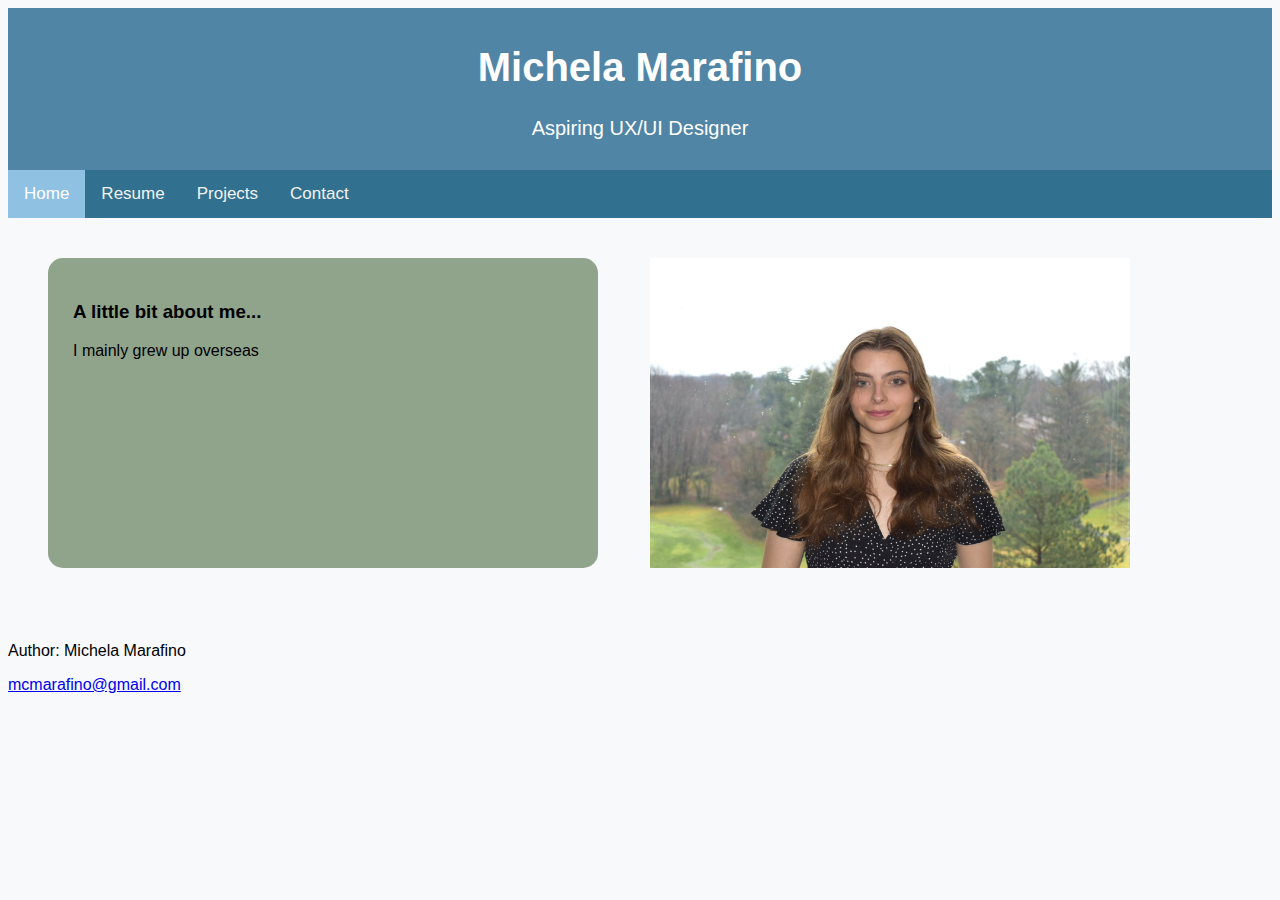
<file: Final Project/index.html>
<!DOCTYPE html>
    <html lang="en"> 

        <title>Michela's Website</title>

        <div class="header">
            <link rel="stylesheet" href="style.css">
            <h1>Michela Marafino</h1>
            <p>Aspiring UX/UI Designer</p>
        </div>

        <div class="topnav">
            <a class="active" href="index.html">Home</a>
            <a href="resume.html">Resume</a>
            <a href="projects.html">Projects</a>
            <a href="contact.html">Contact</a>
        </div>
          
        <main>
            <div class="box">
                <h3>A little bit about me...</h3>
                I mainly grew up overseas 
            </div>
            <img src="Profile_pic.jpg" alt="Michela Profile Photo" width="480" height="310" style="position:fixed; right: 150px; top: 258px;">
        </main>
            <br>
        <footer>
            <p>Author: Michela Marafino</p>
            <p><a href="mailto:mcmarafino@gmail.com">mcmarafino@gmail.com</a></p>
        </footer>
        
    </html>
</file>
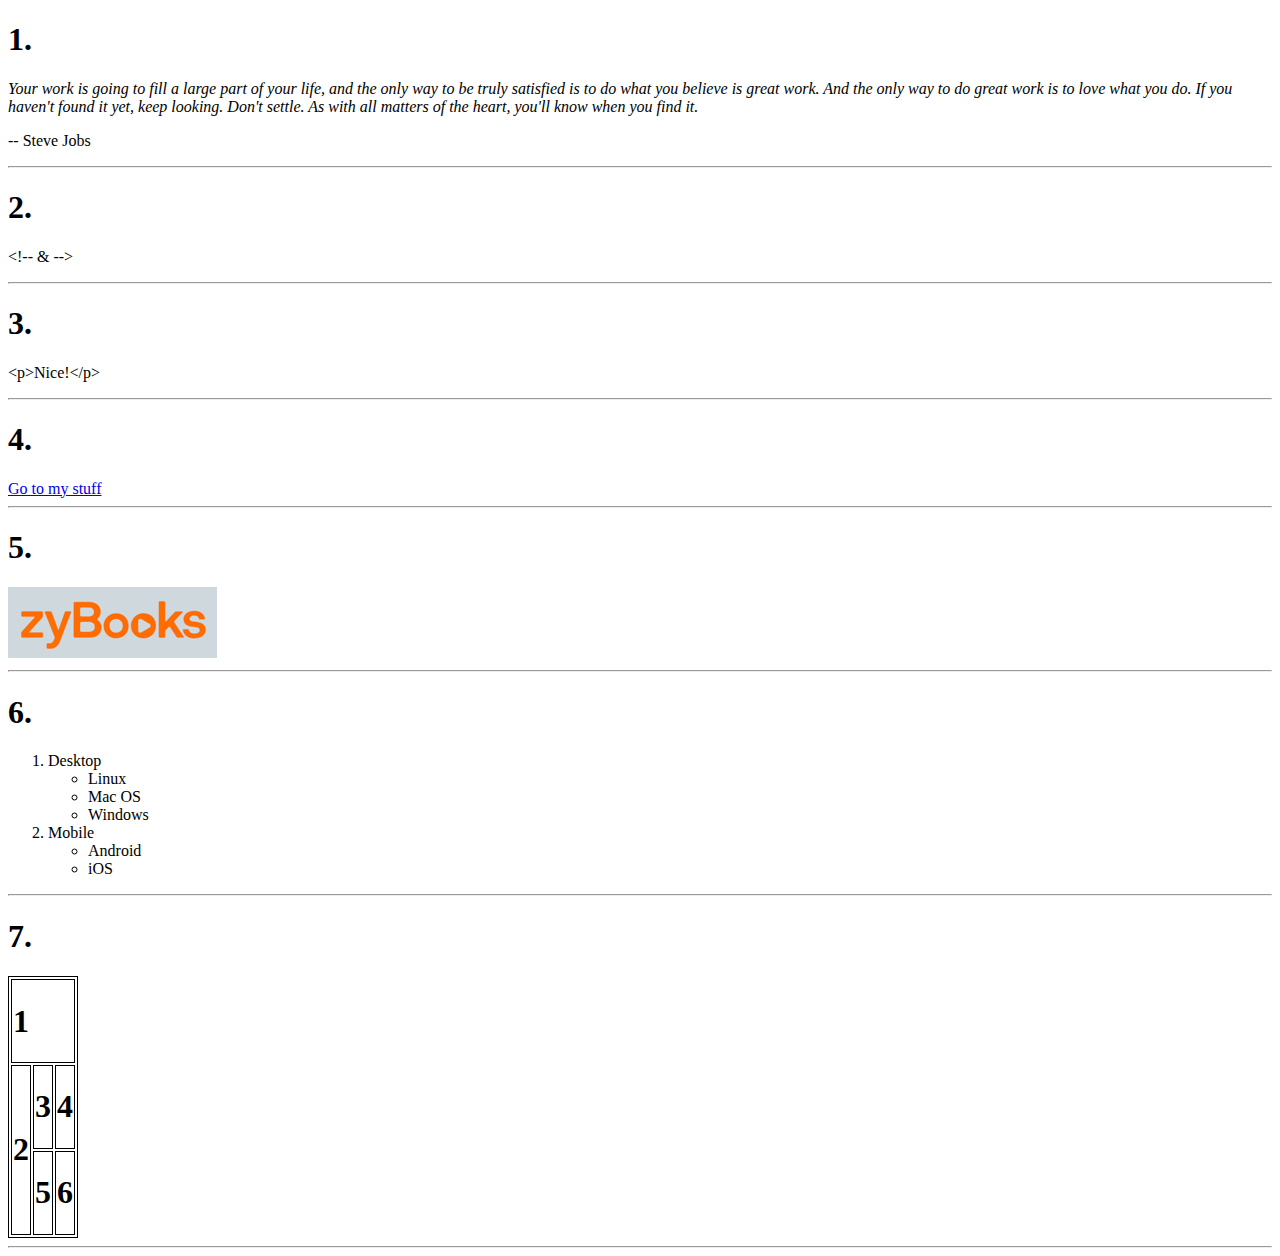
<file: Lab 1.13/index.html>
<!DOCTYPE html>
<html lang="en">
   <head>
      <title>HTML Practice</title>
      <link rel="stylesheet" type="text/css" href="styles.css"/>
   </head>
   <body>
      <h1>1.</h1>
         <p><i>Your work is going to fill a large part of your life, and the only way to be truly satisfied is to do what you believe is great work. And the only way to do great work is to love what you do. If you haven't found it yet, keep looking. Don't settle. As with all matters of the heart, you'll know when you find it.</i></p>
         <p>-- Steve Jobs</p>
      <hr>

      <h1>2.</h1>
      <!-- & -->
      <p>&lt;&#33;&#8209;&#8209;&nbsp;&amp;&nbsp;&#8209;&#8209;&gt;</p>
      <hr>

      <h1>3.</h1>
      <p>
         <!-- the following code prints: "<p>Nice!</p>" -->
         &lt;&#112;&gt;&#78;&#105;&#99;&#101;&#33;&lt;&#47;&#112;&gt;
      </p>
      <hr>

      <h1>4.</h1>
      <a href="stuff.html">Go to my stuff</a>
      <hr>

      <h1>5.</h1>
      <a href="https://www.zybooks.com/">
      <img src="zyBooks_logo.png">
      </a>
      <hr>

      <h1>6.</h1>
      <ol> 
         <li>Desktop
            <ul>
               <li>Linux</li>
               <li>Mac OS</li> 
               <li>Windows</li>
            </ul>
         </li>
         
         <li>Mobile
            <ul>
               <li>Android</li>
               <li>iOS</li> 
            </ul>
         </li>
      </ol>
      <hr>

      <h1>7.</h1>
      <Table>
         <tr>
            <td colspan="3"><h1>1</h1></td>      
         </tr>

         <tr>
            <td rowspan="2"><h1>2</h1></td> 
            <th><h1>3</h1></th> 
            <th><h1>4</h1></th> 
         </tr>

         <tr>
            <th><h1>5</h1></th> 
            <th><h1>6</h1></th>  
         </tr>

      </Table>
      
      <hr>
   </body>

</html>
</file>
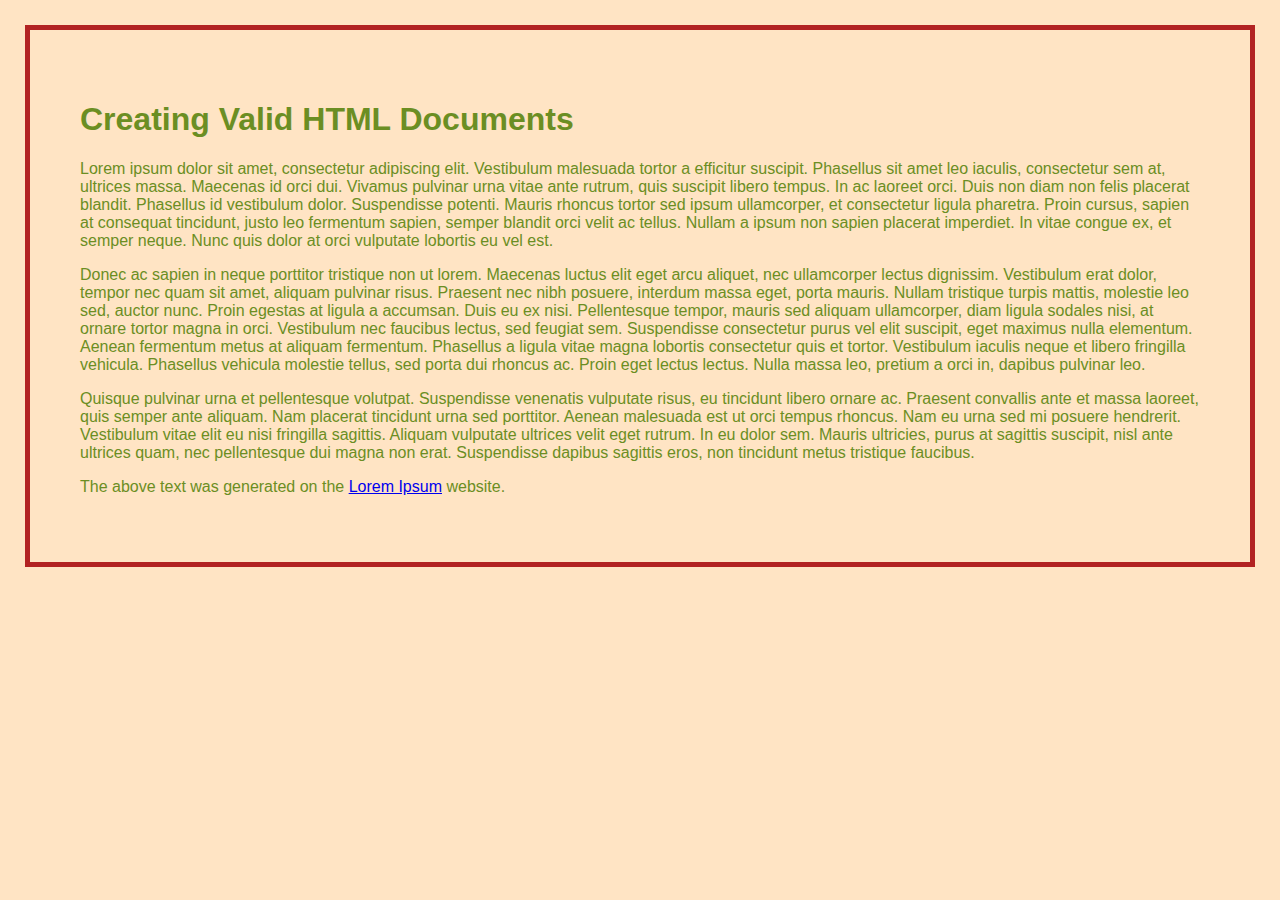
<file: Lab 1.14/index.html>
<!DOCTYPE html>
<html lang="en">
    <head>
        <meta charset="utf-8">
        <title>HTML and CSS Validators</title>
        <link rel="stylesheet" type="text/css" href="styles.css">
    </head>
    
    <body>
        <h1>Creating Valid HTML Documents</h1>
        <p>Lorem ipsum dolor sit amet, consectetur adipiscing elit. Vestibulum malesuada tortor a efficitur suscipit. Phasellus sit amet leo iaculis, consectetur sem at, ultrices massa. Maecenas id orci dui. Vivamus pulvinar urna vitae ante rutrum, quis suscipit libero tempus. In ac laoreet orci. Duis non diam non felis placerat blandit. Phasellus id vestibulum dolor. Suspendisse potenti. Mauris rhoncus tortor sed ipsum ullamcorper, et consectetur ligula pharetra. Proin cursus, sapien at consequat tincidunt, justo leo fermentum sapien, semper blandit orci velit ac tellus. Nullam a ipsum non sapien placerat imperdiet. In vitae congue ex, et semper neque. Nunc quis dolor at orci vulputate lobortis eu vel est.</p>
        <p>Donec ac sapien in neque porttitor tristique non ut lorem. Maecenas luctus elit eget arcu aliquet, nec ullamcorper lectus dignissim. Vestibulum erat dolor, tempor nec quam sit amet, aliquam pulvinar risus. Praesent nec nibh posuere, interdum massa eget, porta mauris. Nullam tristique turpis mattis, molestie leo sed, auctor nunc. Proin egestas at ligula a accumsan. Duis eu ex nisi. Pellentesque tempor, mauris sed aliquam ullamcorper, diam ligula sodales nisi, at ornare tortor magna in orci. Vestibulum nec faucibus lectus, sed feugiat sem. Suspendisse consectetur purus vel elit suscipit, eget maximus nulla elementum. Aenean fermentum metus at aliquam fermentum. Phasellus a ligula vitae magna lobortis consectetur quis et tortor. Vestibulum iaculis neque et libero fringilla vehicula. Phasellus vehicula molestie tellus, sed porta dui rhoncus ac. Proin eget lectus lectus. Nulla massa leo, pretium a orci in, dapibus pulvinar leo.</p>
        <p>Quisque pulvinar urna et pellentesque volutpat. Suspendisse venenatis vulputate risus, eu tincidunt libero ornare ac. Praesent convallis ante et massa laoreet, quis semper ante aliquam. Nam placerat tincidunt urna sed porttitor. Aenean malesuada est ut orci tempus rhoncus. Nam eu urna sed mi posuere hendrerit. Vestibulum vitae elit eu nisi fringilla sagittis. Aliquam vulputate ultrices velit eget rutrum. In eu dolor sem. Mauris ultricies, purus at sagittis suscipit, nisl ante ultrices quam, nec pellentesque dui magna non erat. Suspendisse dapibus sagittis eros, non tincidunt metus tristique faucibus.</p>
        <p>The above text was generated on the <a href="https://www.lipsum.com">Lorem Ipsum</a> website.</p>
        <!-- (link the text "Lorem Ipsum" to https://www.lipsum.com and then comment out this line) -->
    </body>
</html>
</file>
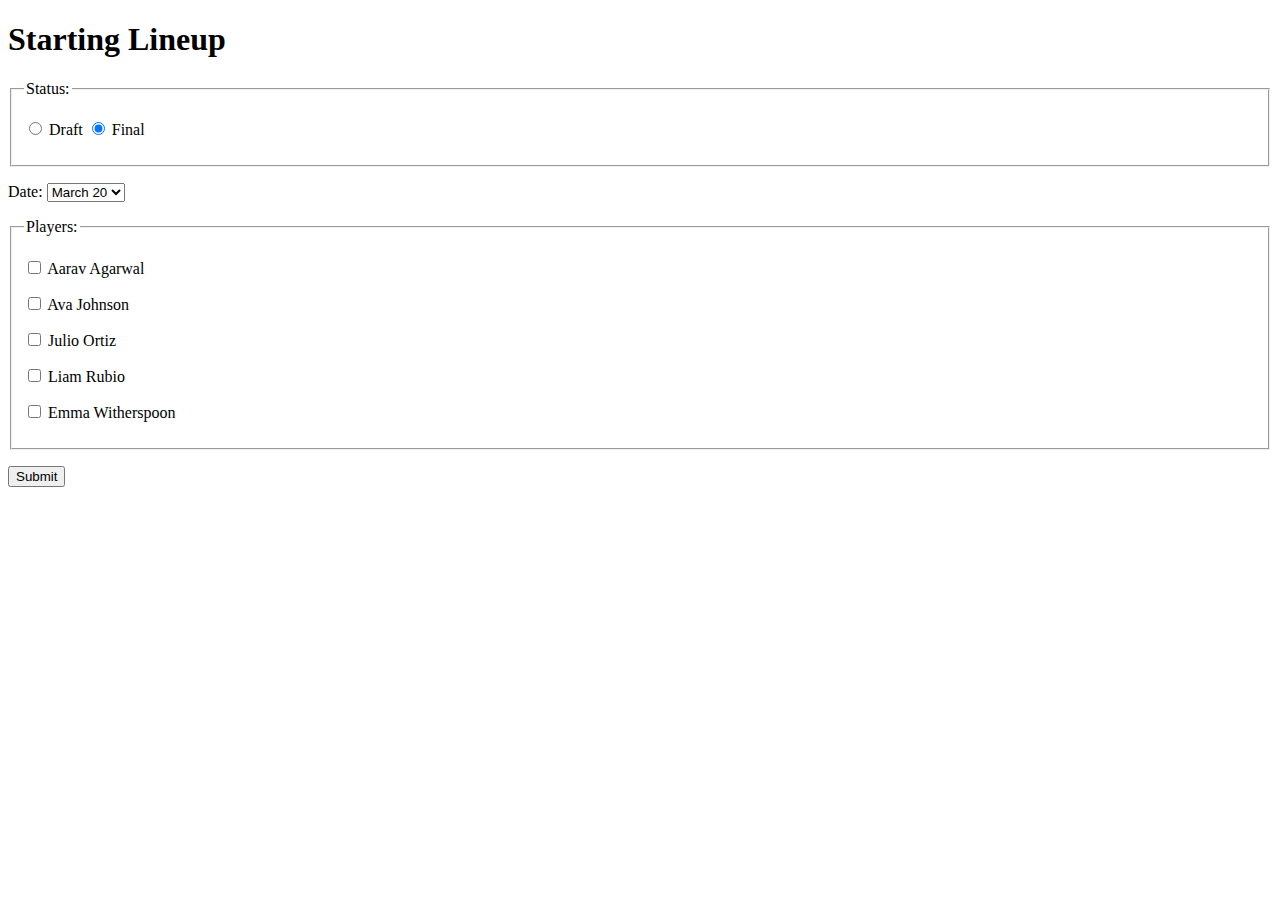
<file: Lab 2.10/index.html>
<!DOCTYPE html>
<html lang="en">
<head>
   <title>Starting Lineup</title>
</head>
<body>
   <h1>Starting Lineup</h1>

   <form action="https://wp.zybooks.com/form-viewer.php" method="POST">
      
      <fieldset>
         <legend>Status:</legend>
         <p>
            <input type="radio" name="status" value="Draft" id="Draft">
            <label for="Draft">Draft</label>

            <input type="radio" name="status" value="Final" id="Final" checked="checked">
            <label for="Final" >Final</label>
         </p>
      </fieldset>
   
      <p>
         <label for="gameDate">Date:</label>
         <select name="gameDate" id="gameDate">
            <option value="March 20">March 20</option>
            <option value="March 24">March 24</option>
            <option value="April 2">April 2</option>
            <option value="April 6">April 6</option>
            <option value="April 13">April 13</option>
         </select>
      </p>

      <fieldset>
         <legend>Players:</legend>
         <p>
            <input type="checkbox" name="player" value="Aarav Agarwal" id="AA">
            <label for="AA">Aarav Agarwal</label>
          </p>
          <p> 
            <input type="checkbox" name="player" value="Ava Johnson" id="AJ">
            <label for="AJ">Ava Johnson</label>
         </p>
         <p>   
            <input type="checkbox" name="player" value="Julio Ortiz" id="JO">
            <label for="JO">Julio Ortiz</label>
         </p>
         <p>  
            <input type="checkbox" name="player" value="Liam Rubio" id="LR">
            <label for="LR">Liam Rubio</label>
         </p> 
         <p>   
            <input type="checkbox" name="player" value="Emma Witherspoon" id="EW">
            <label for="EW">Emma Witherspoon</label>
         </p>
      </fieldset>

      <p>
         <input type="submit" value="Submit">
      </p>
   </form>
</body>
</html>
</file>
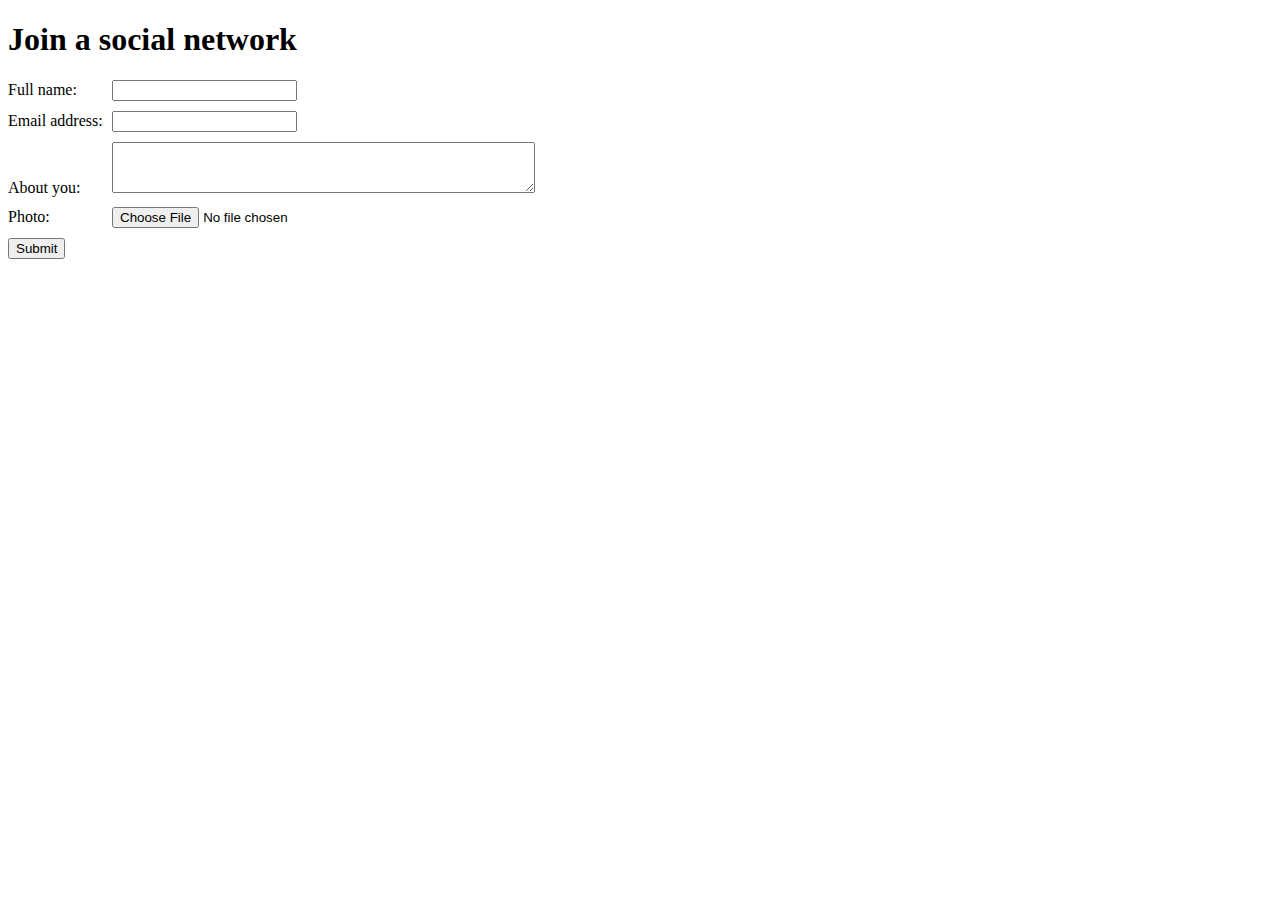
<file: Lab 2.8/index.html>
<!DOCTYPE html>
<html lang="en">
<head>
   <title>Join a social network</title>
   <link rel="stylesheet" href="styles.css">
</head>
<body>
   <h1>Join a social network</h1>
   
   <form method="POST" enctype="multipart/form-data" action="https://wp.zybooks.com/form-viewer.php">
   
      <div>
         <label for="fullName">Full name:</label>
         <input type="text" id="fullName" name="fullName" required>
      </div>

      <div>
         <label for="email">Email address:</label>
         <input type="text" id="email" name="email" required>
      </div>

      <div>
         <label for="about">About you:</label>
         <textarea name="about" id="about" rows="3" cols="50"></textarea>
      </div>
   
      <div>
         <label for="picture">Photo:</label>
         <input type="file" name="picture" id="picture">
      </div>

      <div>
         <input type="submit" value="Submit">
      </div>
   </form>
</body>

</html>
</file>
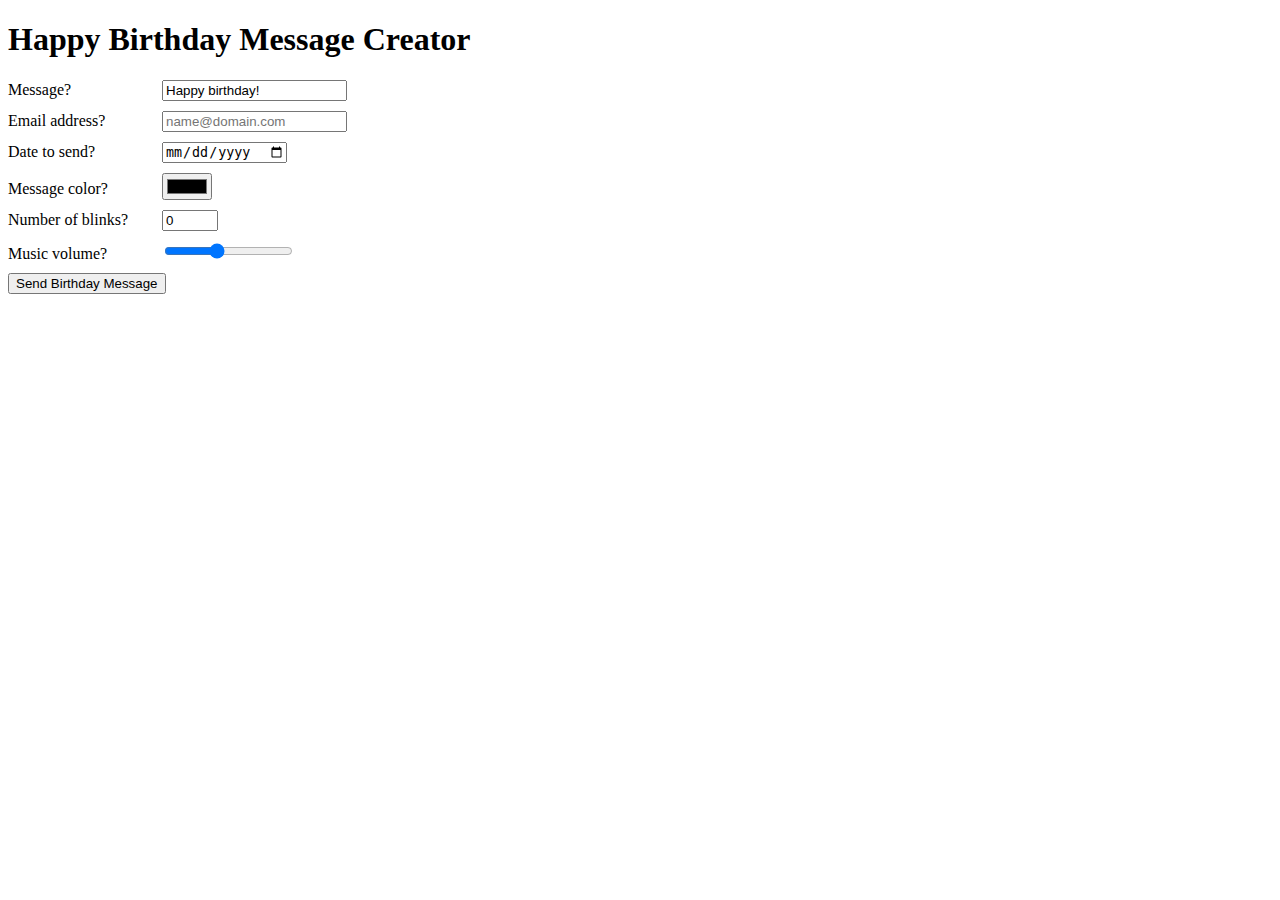
<file: Lab 2.9/index.html>
<!DOCTYPE html>
<html lang="en">
<head>
   <title>Happy Birthday Message Creator</title>
   <link rel="stylesheet" href="styles.css">
</head>
<body>
   <h1>Happy Birthday Message Creator</h1>
   <form method="POST" action="https://wp.zybooks.com/form-viewer.php">
      <div>
         <label for="birthdayMessage">Message?</label>
         <input type="text" id="birthdayMessage" name="birthdayMessage" value="Happy birthday!">
      </div>
      <div>
         <label for="emailAddr">Email address?</label>
         <input type="email" id="emailAddr" name="emailAddr" placeholder="name@domain.com" pattern="[a-zA-Z0-9-_\.]+@[a-zA-Z0-9-]+(?:\.[a-zA-Z0-9-]+)*">
      </div>
      <div>
         <label for="dateToSend">Date to send?</label>
         <input type="date" id="dateToSend" name="dateToSend" >
      </div>
      <div>
         <label for="messageColor">Message color?</label>
         <input type="color" id="messageColor" name="messageColor">
      </div>
      <div>
         <label for="numBlinks">Number of blinks?</label>
         <input type="number" value="0" min="0" max="10" id="numBlinks" name="numBlinks">
      </div>
      <div>
         <label for="musicVolume">Music volume?</label>
         <input type="range" value="20" min="0" max="50" id="musicVolume" name="musicVolume">
      </div>
     
      <div>
         <button type="submit">Send Birthday Message</button>
      </div>
   </form>
   
</body>

</html>
</file>
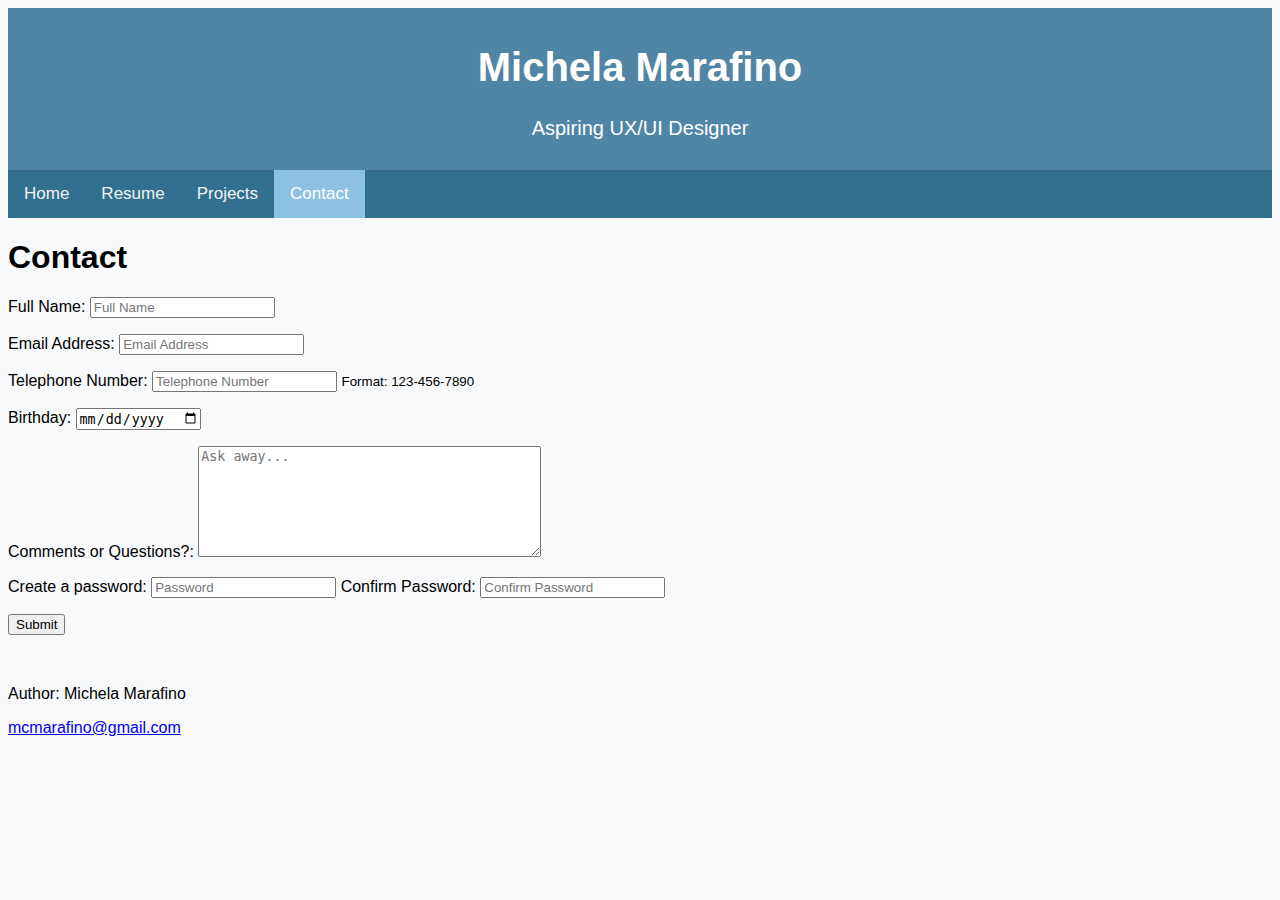
<file: Final Project/contact.html>
<!DOCTYPE html>
    <html lang="en">
        
        <title>Michela's Website</title>

            <div class="header">
                <link rel="stylesheet" href="style.css">
                <h1>Michela Marafino</h1>
                <p>Aspiring UX/UI Designer</p>
            </div>

            <div class="topnav">
                <a href="index.html">Home</a>
                <a href="resume.html">Resume</a>
                <a href="projects.html">Projects</a>
                <a class="active" href="contact.html">Contact</a>
            </div>

        
        
            <header>
                <h1>Contact</h1>
            
            </header>
            <main>
                <form action="https://wp.zybooks.com/form-viewer.php" method="POST">
                    
                    <p>
                        <label for="fname">Full Name:</label>
                        <input type="text" id="fname" name="fname" placeholder="Full Name" minlength="1" maxlength="10" required>
                     </p>
                     <p>
                        <label for="eaddress">Email Address:</label>
                        <input type="email" id="eaddress" name="eaddress" placeholder="Email Address" required>
                     </p>

                     <p>
                        <label for="tnumber">Telephone Number:</label>
                        <input type="tel" id="tnumber" name="tnumber" pattern="[0-9]{3}-[0-9]{3}-[0-9]{4}" placeholder="Telephone Number" required>
                        <small>Format: 123-456-7890</small> 
                    </p>

                     <p>
                        <label for="bday">Birthday:</label>
                        <input type="date" id="bday" name="bday" required>
                     </p>

                     <p>
                        <label for="comment">Comments or Questions?:</label>
                        <textarea id="comment" name="comment" placeholder="Ask away..." rows="7" cols="40" required></textarea>
                     </p>
                     <label for="password">Create a password:</label>
                     <input id="password" name="password" type="password" pattern="^\S{6,}$" onchange="this.setCustomValidity(this.validity.patternMismatch ? 'Must have at least 6 characters' : ''); if(this.checkValidity()) form.password_two.pattern = this.value;" placeholder="Password" required>

                     <label for="password_two">Confirm Password:</label>
                     <input id="password_two" name="password_two" type="password" pattern="^\S{6,}$" onchange="this.setCustomValidity(this.validity.patternMismatch ? 'Please enter the same Password as above' : '');" placeholder="Confirm Password" required>             

                     <p>
                        <input type="submit" value="Submit">
                     </p>
                </form>
            </main>
            <br>
            <footer>
                <p>Author: Michela Marafino</p>
                <p><a href="mailto:mcmarafino@gmail.com">mcmarafino@gmail.com</a></p>
            </footer>
    </html>
</file>
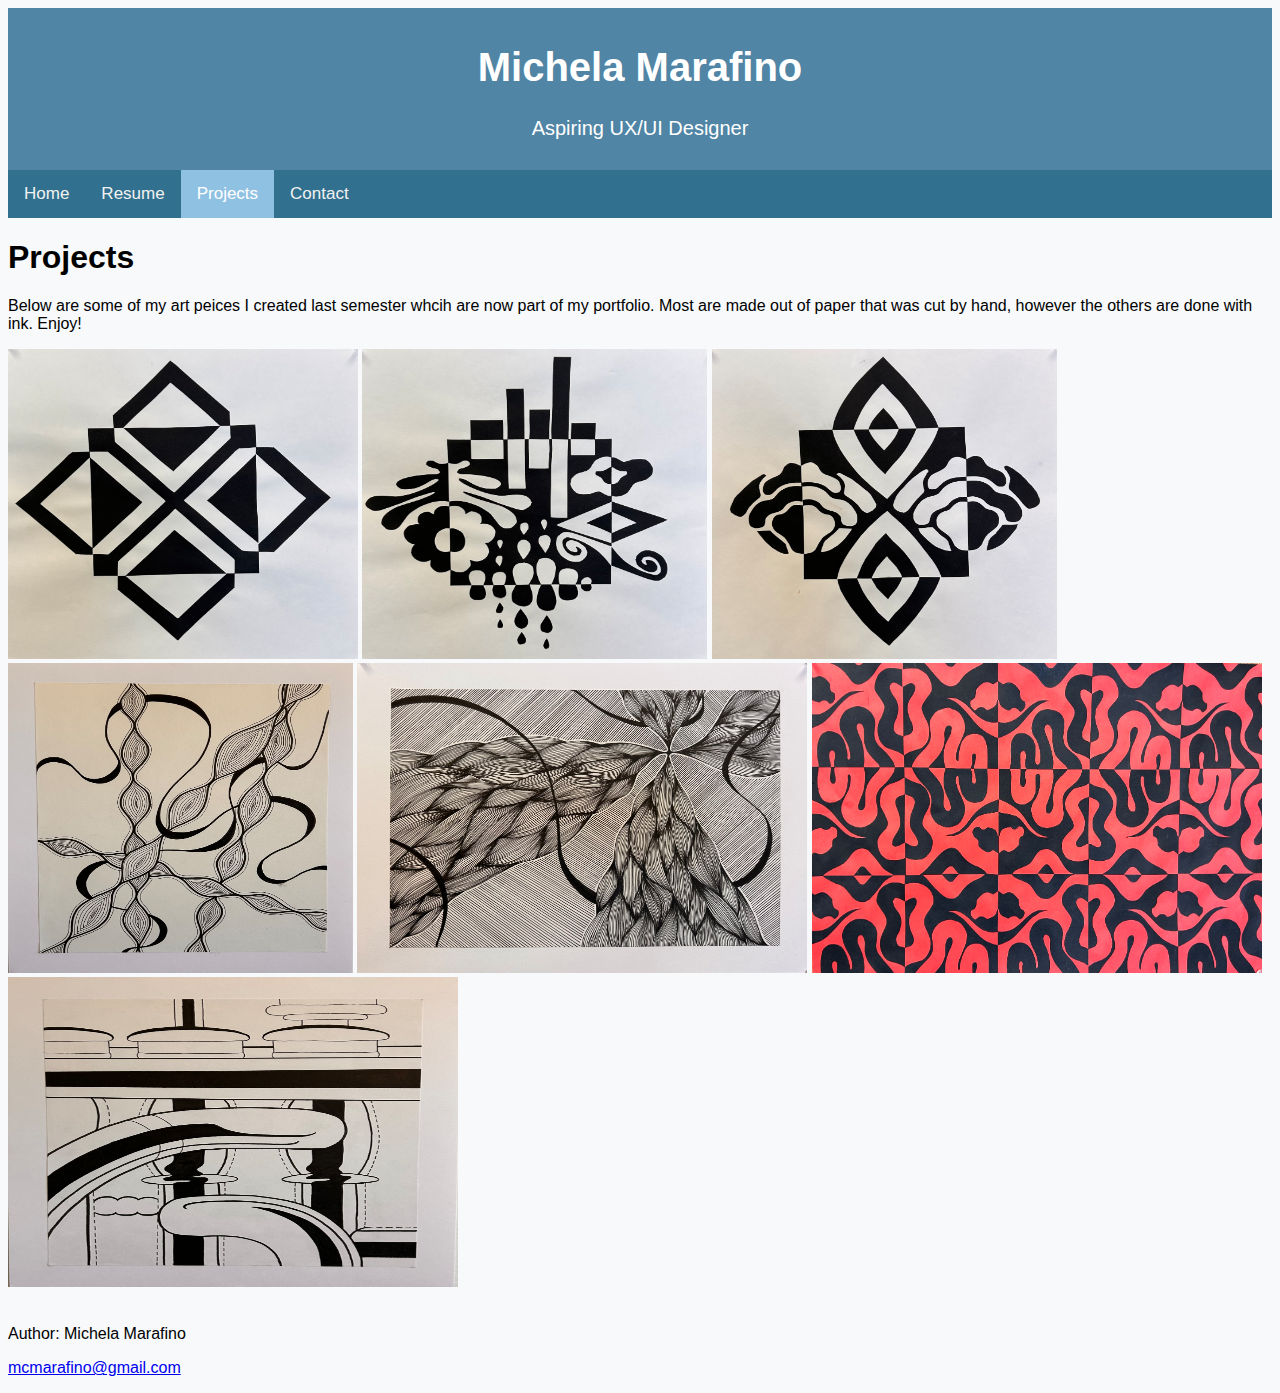
<file: Final Project/projects.html>
<!DOCTYPE html>
    <html lang="en">

        <title>Michela's Website</title>

            <div class="header">
                <link rel="stylesheet" href="style.css">
                <h1>Michela Marafino</h1>
                <p>Aspiring UX/UI Designer</p>
            </div>

            <div class="topnav">
                <a href="index.html">Home</a>
                <a href="resume.html">Resume</a>
                <a class="active" href="projects.html">Projects</a>
                <a href="contact.html">Contact</a>
            </div>
         
            <h1>Projects</h1>
                <main>
                    <p>
                        Below are some of my art peices I created last semester whcih are now part of my portfolio. Most are made out of paper that was cut by hand, however the others are done with ink. Enjoy!
                    </p>
                    <div class="container">
                    <img class="image" src="Art_Pic.jpg" alt="Art Piece" width="350" height="310">
                    <img class="image" src="Art_Pic1.jpg" alt="Art Piece 1" width="345" height="310">
                    <img class="image" src="Art_Pic2.jpg" alt="Art Piece 2" width="345" height="310">
                    <img class="image" src="Art_Pic6.jpg" alt="Art Piece 6" width="345" height="310">
                    <img class="image" src="Art_Pic4.jpg" alt="Art Piece 4" width="450" height="310">
                    <img class="image" src="Art_Pic3.jpg" alt="Art Piece 3" width="450" height="310">
                    <img class="image" src="Art_Pic5.jpg" alt="Art Piece 5" width="450" height="310">
                    </div>
                </main>
                <br>
            <footer>
                <p>Author: Michela Marafino</p>
                <p><a href="mailto:mcmarafino@gmail.com">mcmarafino@gmail.com</a></p>
            </footer>
    </html>
</file>
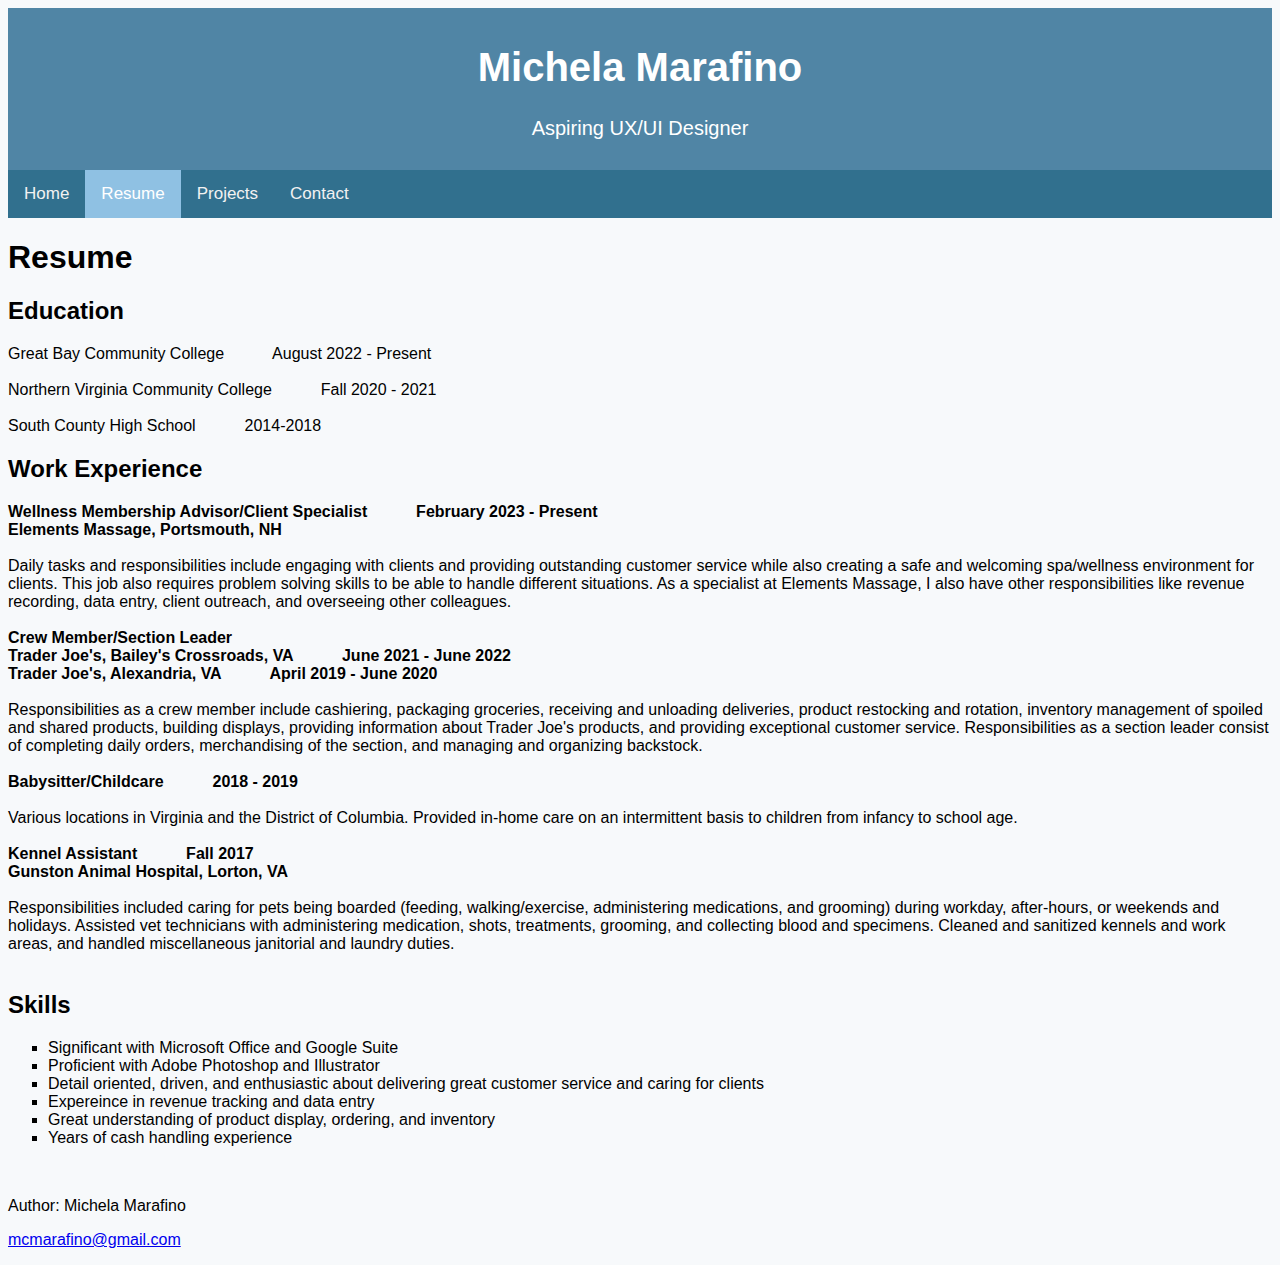
<file: Final Project/resume.html>
<!DOCTYPE html>
    <html lang="en">
        
        <title>Michela's Website</title>

            <div class="header">
                <link rel="stylesheet" href="style.css">
                <h1>Michela Marafino</h1>
                <p>Aspiring UX/UI Designer</p>
            </div>

            <div class="topnav">
                <a href="index.html">Home</a>
                <a class="active" href="resume.html">Resume</a>
                <a href="projects.html">Projects</a>
                <a href="contact.html">Contact</a>
            </div>

            <h1>Resume</h1>

                <div>
                    <h2>Education</h2>
                    Great Bay Community College &nbsp; &nbsp; &nbsp; &nbsp; &nbsp; August 2022 - Present <br>
                    <br>
                    Northern Virginia Community College &nbsp; &nbsp; &nbsp; &nbsp; &nbsp; Fall 2020 - 2021 <br>
                    <br>
                    South County High School &nbsp; &nbsp; &nbsp; &nbsp; &nbsp; 2014-2018 <br> 
                </div>

                <div>
                    <h2>Work Experience</h2>
                    <strong>Wellness Membership Advisor/Client Specialist &nbsp; &nbsp; &nbsp; &nbsp; &nbsp; February 2023 - Present <br>
                    Elements Massage, Portsmouth, NH <br></strong>
                    <br>
                    Daily tasks and responsibilities include engaging with clients and providing outstanding customer service while also creating a safe and welcoming spa/wellness environment for clients. This job also requires problem solving skills to be able to handle different situations. As a specialist at Elements Massage, I also have other responsibilities like revenue recording, data entry, client outreach, and overseeing other colleagues.<br>
                    <br>
                    <strong>Crew Member/Section Leader<br>
                    Trader Joe's, Bailey's Crossroads, VA &nbsp; &nbsp; &nbsp; &nbsp; &nbsp; June 2021 - June 2022 <br>
                    Trader Joe's, Alexandria, VA &nbsp; &nbsp; &nbsp; &nbsp; &nbsp; April 2019 - June 2020 <br></strong>
                    <br>
                    Responsibilities as a crew member include cashiering, packaging groceries, receiving and unloading deliveries, product restocking and rotation, inventory management of spoiled and shared products, building displays, providing information about Trader Joe's products, and providing exceptional customer service. Responsibilities as a section leader consist of completing daily orders, merchandising of the section, and managing and organizing backstock.<br>
                    <br>
                    <strong>Babysitter/Childcare &nbsp; &nbsp; &nbsp; &nbsp; &nbsp; 2018 - 2019<br></strong>
                    <br>
                    Various locations in Virginia and the District of Columbia. Provided in-home care on an intermittent basis to children from infancy to school age.<br>
                    <br>
                    <strong>Kennel Assistant &nbsp; &nbsp; &nbsp; &nbsp; &nbsp; Fall 2017<br>
                    Gunston Animal Hospital, Lorton, VA<br></strong>
                    <br>
                    Responsibilities included caring for pets being boarded (feeding, walking/exercise, administering medications, and grooming) during workday, after-hours, or weekends and holidays.  Assisted vet technicians with administering medication, shots, treatments, grooming, and collecting blood and specimens.  Cleaned and sanitized kennels and work areas, and handled miscellaneous janitorial and laundry duties.<br>
                    <br>
                </div>

                <div>
                    <h2>Skills</h2>
                        <ul style="list-style-type:square;">
                            <li>Significant with Microsoft Office and Google Suite</li>
                            <li>Proficient with Adobe Photoshop and Illustrator</li>
                            <li>Detail oriented, driven, and enthusiastic about delivering great customer service and caring for clients</li>
                            <li>Expereince in revenue tracking and data entry</li>
                            <li>Great understanding of product display, ordering, and inventory</li>
                            <li>Years of cash handling experience</li>
                        </ul>
                </div>
               <br>
            <footer>
                <p>Author: Michela Marafino</p>
                <p><a href="mailto:mcmarafino@gmail.com">mcmarafino@gmail.com</a></p>
            </footer>
    </html>
</file>
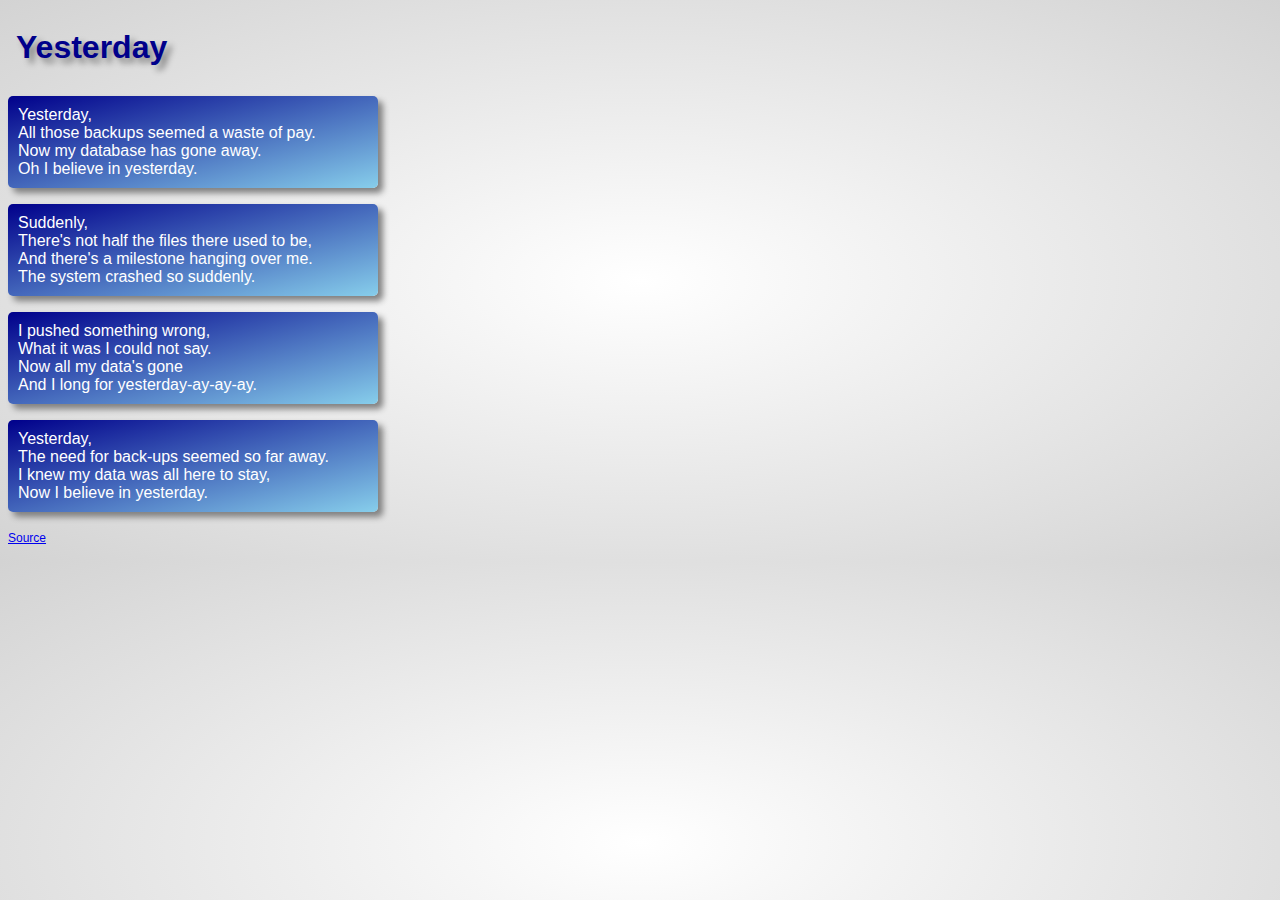
<file: Lab 3.12/song.html>
<!DOCTYPE html>
<html lang="en">
<head>
   <title>Yesterday</title>
   <link rel="stylesheet" href="styles.css">
</head>

<body>
   <h1>Yesterday</h1>
   <main>
      <p>
         Yesterday,<br> 
         All those backups seemed a waste of pay.<br>
         Now my database has gone away.<br>
         Oh I believe in yesterday.
      </p>
      <p>
         Suddenly,<br>
         There's not half the files there used to be,<br>
         And there's a milestone hanging over me.<br> 
         The system crashed so suddenly.
      <p>
         I pushed something wrong,<br>
         What it was I could not say.<br>
         Now all my data's gone<br>
         And I long for yesterday-ay-ay-ay.
      </p>
      <p>
         Yesterday,<br> 
         The need for back-ups seemed so far away.<br>
         I knew my data was all here to stay,<br>
         Now I believe in yesterday.
      </p>
      <p>
         <a href="https://www2.informatik.uni-hamburg.de/fachschaft/bits/archiv/114_ws98/node11.html">Source</a>
      </p>
   </main>
</body>
</html>
</file>
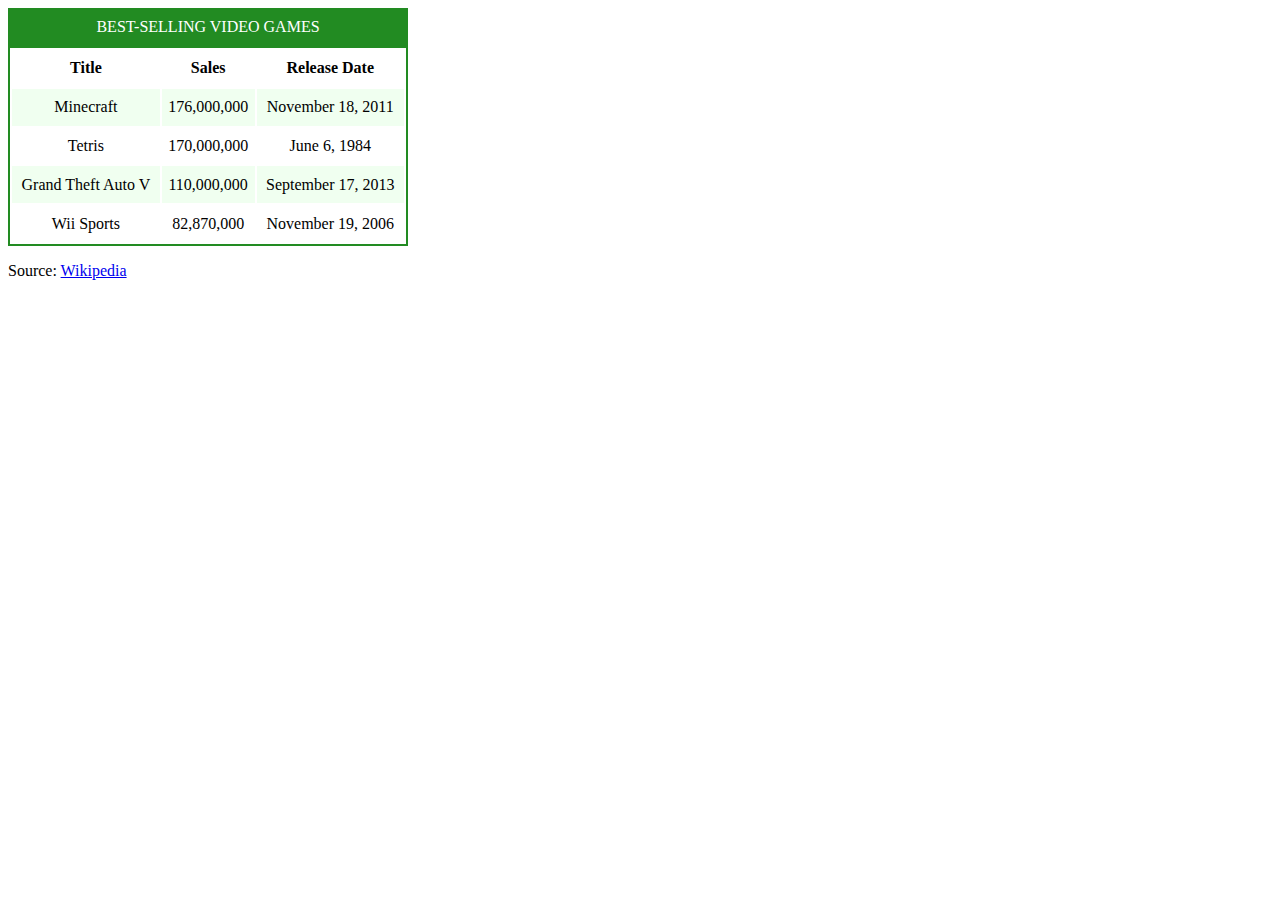
<file: Lab 3.13/bestgames.html>
<!DOCTYPE html>
<html lang="en">
<head>
   <title>Best-Selling Video Games</title>
   <link rel="stylesheet" href="styles.css">
</head>
<body>
   <table id="game-table">
      <caption>Best-Selling Video Games</caption>
      <tr>
         <th>Title</th>
         <th>Sales</th>
         <th>Release Date</th>
      </tr>
      <tr>
         <td>Minecraft</td>
         <td>176,000,000</td>
         <td>November 18, 2011</td>
      </tr>
      <tr>
         <td>Tetris</td>
         <td>170,000,000</td>
         <td>June 6, 1984</td>
      </tr>
      <tr>
         <td>Grand Theft Auto V</td>
         <td>110,000,000</td>
         <td>September 17, 2013</td>
      </tr>
      <tr>
         <td>Wii Sports</td>
         <td>82,870,000</td>
         <td>November 19, 2006</td>
      </tr>
   </table>
   <p>
      Source: <a href="https://en.wikipedia.org/wiki/List_of_best-selling_video_games">Wikipedia</a>
   </p>
</body>

</html>
</file>
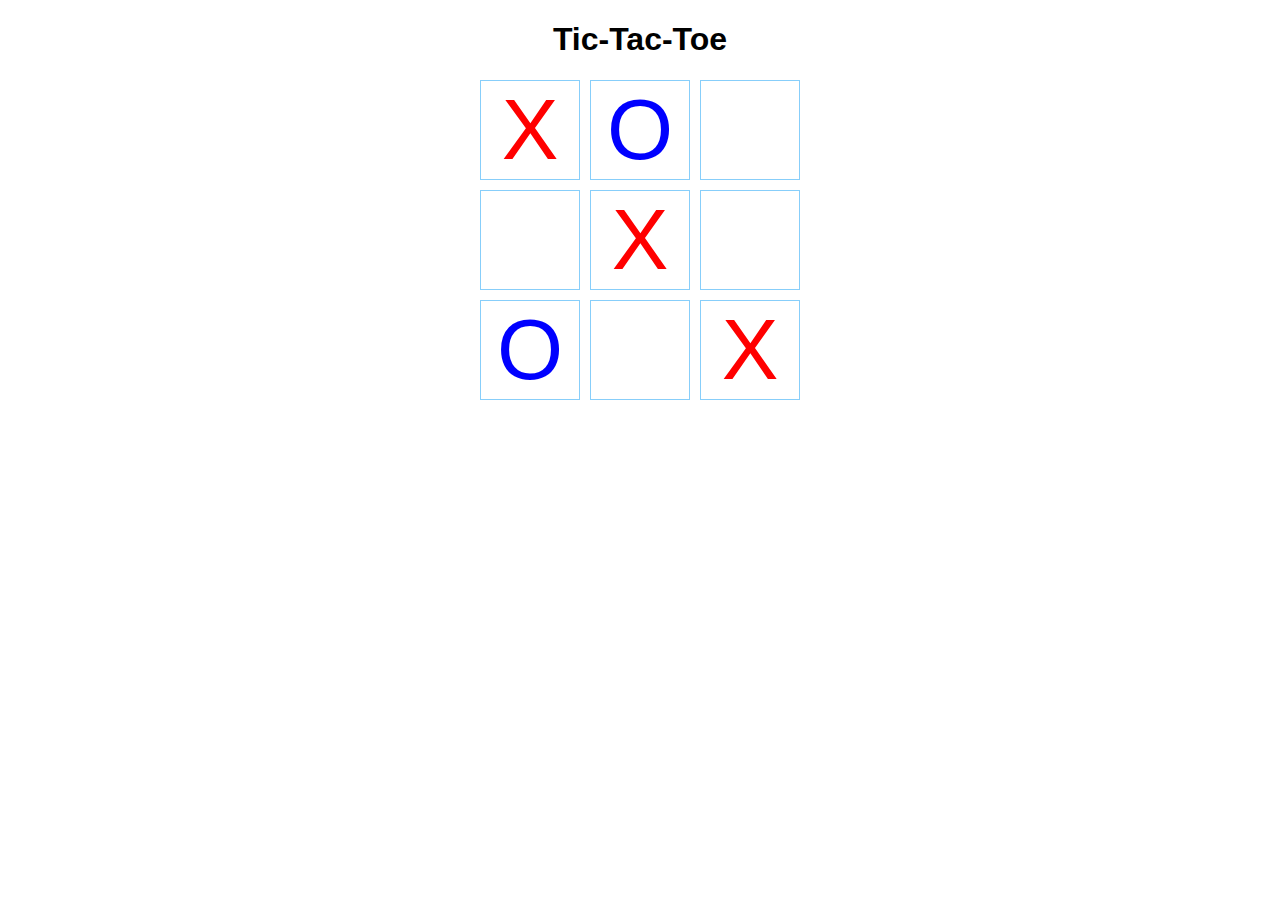
<file: Lab 4.12/tic-tac-toe.html>
<!DOCTYPE HTML>
<html>
   <head>
      <title>Tic-Tac-Toe</title> 
      <link rel="stylesheet" href="styles.css">
   </head>
   <body>
      <h1>Tic-Tac-Toe</h1>
        
      <div id="board">
         <div class="x">X</div>
         <div class="o">O</div>
         <div></div>
         <div></div>
         <div class="x">X</div>
         <div></div>
         <div class="o">O</div>
         <div></div>
         <div class="x">X</div>
      </div>
   </body>
</html>
</file>
<file: Final Project/style.css>
body {
font-family: Arial, Helvetica, sans-serif;
background-color: #F7F9FB;
}

/* Alters the header bar */
.header {
    padding: 10px;
     text-align: center;
    background: #5085A5;
    color: white;
    font-size: 20px;
}

/* Adds a background color to the top navigation */
.topnav {
    background-color: #31708E;
    overflow: hidden;
}
  
/* Styles the links inside the navigation bar */
.topnav a {
    float: left;
    color: #f2f2f2;
    text-align: center;
    padding: 14px 16px;
    text-decoration: none;
    font-size: 17px;
}
  
/* Changes the color of links on hover */
.topnav a:hover {
    background-color: #F7F9FB;
    color: black;
}
  
/* Adds a color to the active/current link */
.topnav a.active {
    background-color: #8FC1E3;
    color: white;
}

/* For the bio text box on home page */
.box {
    width: 500px;
    height: 260px;
    background-color: #90a38b;
    padding: 25px;
    margin: 40px;
    border-radius: 15px;
}

  /* For my picture on home page */
div.relative {
    position: relative;
    bottom: 0;
    right: 0;
    width: 300px;
}
</file>
<file: Lab 1.13/styles.css>
table, th, td {
    border: 1px solid black;
}
</file>
<file: Lab 1.14/styles.css>
body {
    background-color: bisque;
    border: 5px solid firebrick;
    color: olivedrab;
    font-family: Arial, sans-serif;
    margin: 25px;
    padding: 50px;
}
</file>
<file: Lab 2.8/styles.css>
div {
   margin-bottom: 10px;
}

label {
   display: inline-block;
   width: 100px;
}
</file>
<file: Lab 2.9/styles.css>
div {
    margin-bottom: 10px;
 }
 
 label {
    display: inline-block;
    width: 150px;
 }
</file>
<file: Lab 3.12/styles.css>
p:nth-child(5) {
   background: revert;
   box-shadow: revert;
   padding: revert;
}

a {
   font-size: 12px;
}

body {
   font-family: Arial;
   background: radial-gradient(white, lightgray)
}

h1 {
   color: darkblue;
   padding: 8px;
   text-shadow: 5px 5px 6px gray;
}

p {
   color: white;
   width: 350px;
   font-size: 16px;
   padding: 10px;
   background: linear-gradient(to bottom right, darkblue, skyblue);
   box-shadow: 5px 5px 6px gray;
   border-radius: 5px;
}
</file>
<file: Lab 3.13/styles.css>
:root {
   --table-color: forestgreen;
   --row-bg-color: honeydew;
   font-family: Calibri, Myriad;
}
   
#game-table {
   border: 2px solid var(--table-color);
   text-align: center;
   height: 200px;
   width: 400px;
}

table caption {
   text-transform: uppercase;
   background-color: var(--table-color); 
   color: white;
   padding: 10px;
}

tr:nth-child(even) {
   background-color: var(--row-bg-color);
}
</file>
<file: Lab 4.12/styles.css>
body {
   font-family: Roboto, Helvetica, sans-serif;
   text-align: center;
}

.x {
   color: red;
}

.o {
   color: blue;
 }
 
#board {
   font: 85px arial, sans-serif;
   margin: 3px;
   display: grid;
   grid-template-columns: 100px 100px 100px;
   grid-template-rows: 100px 100px 100px;
   grid-gap: 10px;
   justify-content: center;  
}

#board > div {
   border: 1px solid LightSkyBlue;
   text-align: center;
}
</file>
